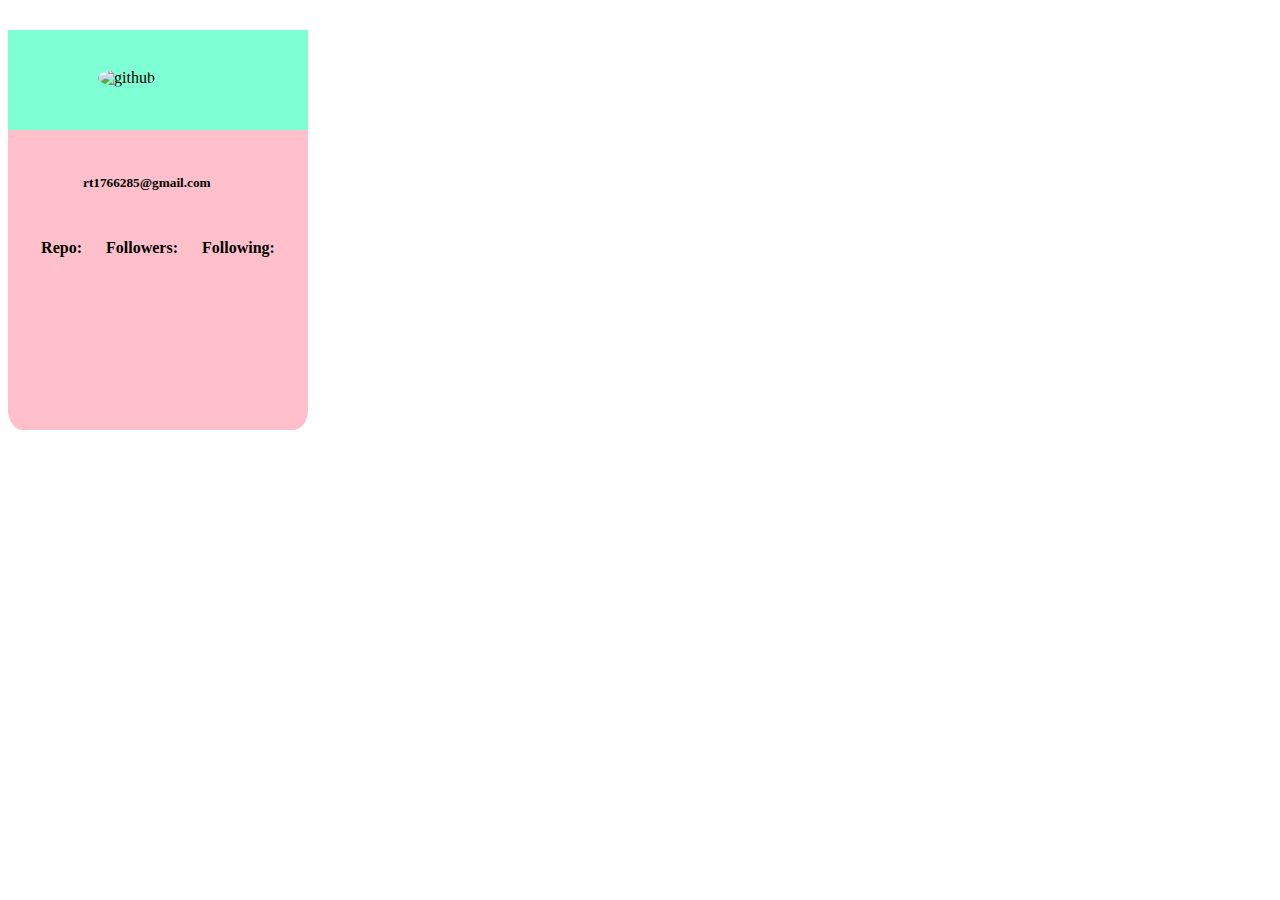
<file: GithubCard/index.html>
<!DOCTYPE html>
<html lang="en">
  <head>
    <meta charset="UTF-8" />
    <meta name="viewport" content="width=device-width, initial-scale=1.0" />
    <title>Document</title>
    <link rel="stylesheet" href="style.css" />
  </head>
  <body>
    <div class="container">
      <div class="card">
        <img id="img" alt="github" />
      </div>
      <div class="details">
        <h1 id="name"></h1>
        <h5 id="email">rt1766285@gmail.com</h5>
        <div class="repo">
          <p><strong>Repo:</strong> <span id="rep"></span></p>
          <p><strong>Followers:</strong> <span id="followers"></span></p>
          <p><strong>Following:</strong> <span id="following"></span></p>
        </div>
      </div>
    </div>
  </body>

  <script>
    const url = "https://api.github.com/users/VedantGuptaX";
    const hxr = new XMLHttpRequest();
    hxr.open("GET", url);

    hxr.onreadystatechange = function () {
      console.log(hxr.readyState);
      if (hxr.readyState === 4) {
        const data = JSON.parse(this.responseText);
        console.log(data);
        console.log(data.followers);
        let img = data.avatar_url;
        let name = data.name;
        let followers = data.followers;
        let following = data.following;
        let repository = data.public_repos;
        document.getElementById("img").setAttribute("src", img);
        document.getElementById("name").innerHTML = name;
        document.getElementById("rep").innerHTML = repository;
        document.getElementById("followers").innerHTML = followers;
        document.getElementById("following").innerHTML = following;
      }
    };

    hxr.send();
  </script>
</html>
</file>
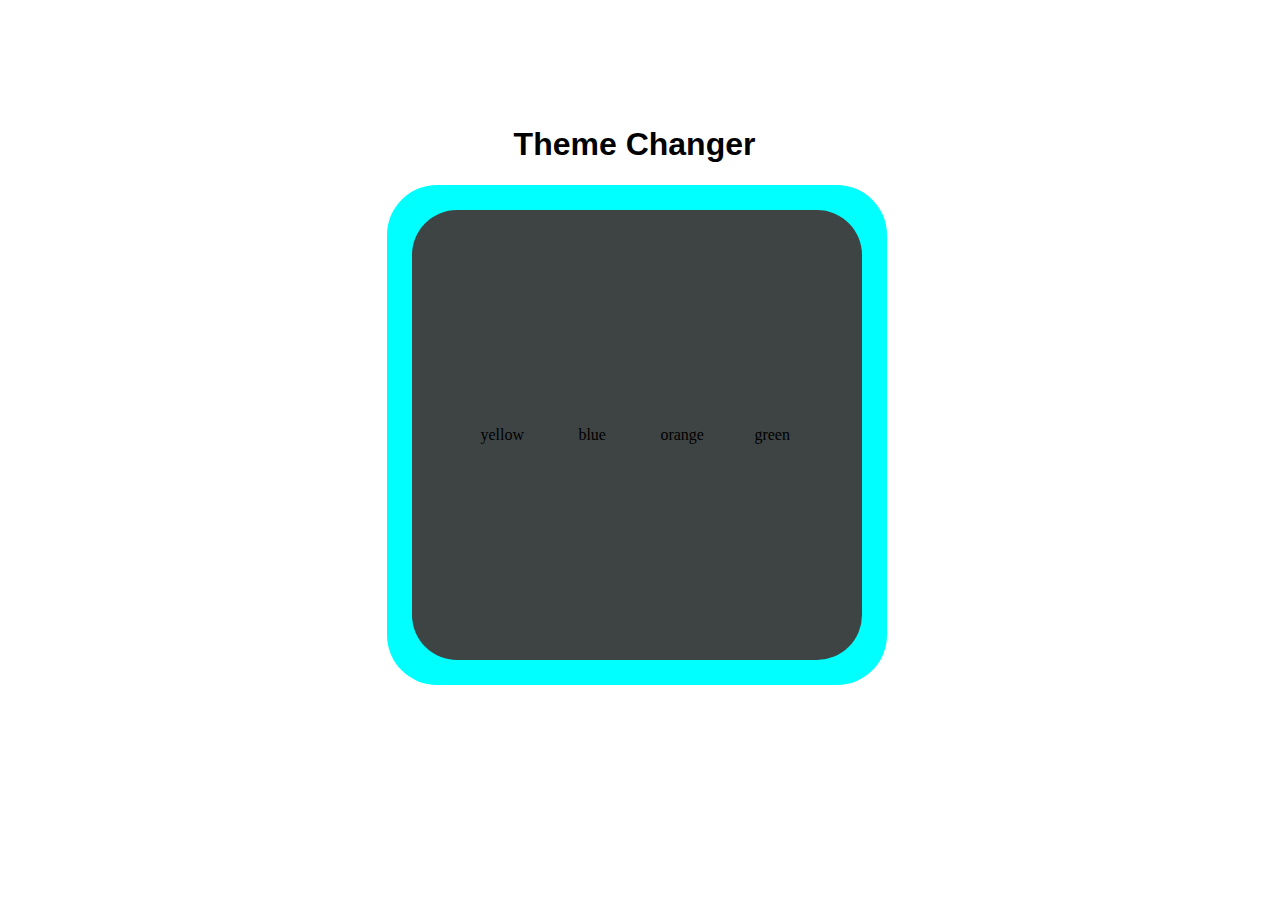
<file: projects/project1/index.html>
<!DOCTYPE html>
<html lang="en">
<head>
    <meta charset="UTF-8">
    <meta name="viewport" content="width=device-width, initial-scale=1.0">
    <title>Theme Changer</title>
    <link rel="stylesheet" href="style.css">
</head>
<body>

      <h1>Theme Changer</h1>
       <div class="container">
          <div class="color">
              <span id = "yellow">yellow</span>
              <span id = "blue">blue</span>
              <span id = "orange">orange</span>
              <span id = "green">green</span>
          </div>
       </div>
</body>

<script>
  
    function colorChanger(name,id){
        const div= document.getElementById(id);
        div.addEventListener('mouseenter',()=>{
            document.body.style.backgroundColor=name;
        })
        div.addEventListener('mouseleave',()=>{
            document.body.style.backgroundColor="white";
        })
    }

    colorChanger("yellow","yellow")
    colorChanger("blue","blue")
    colorChanger("orange","orange")
    colorChanger("green","green")
    
</script>
</html>
</file>
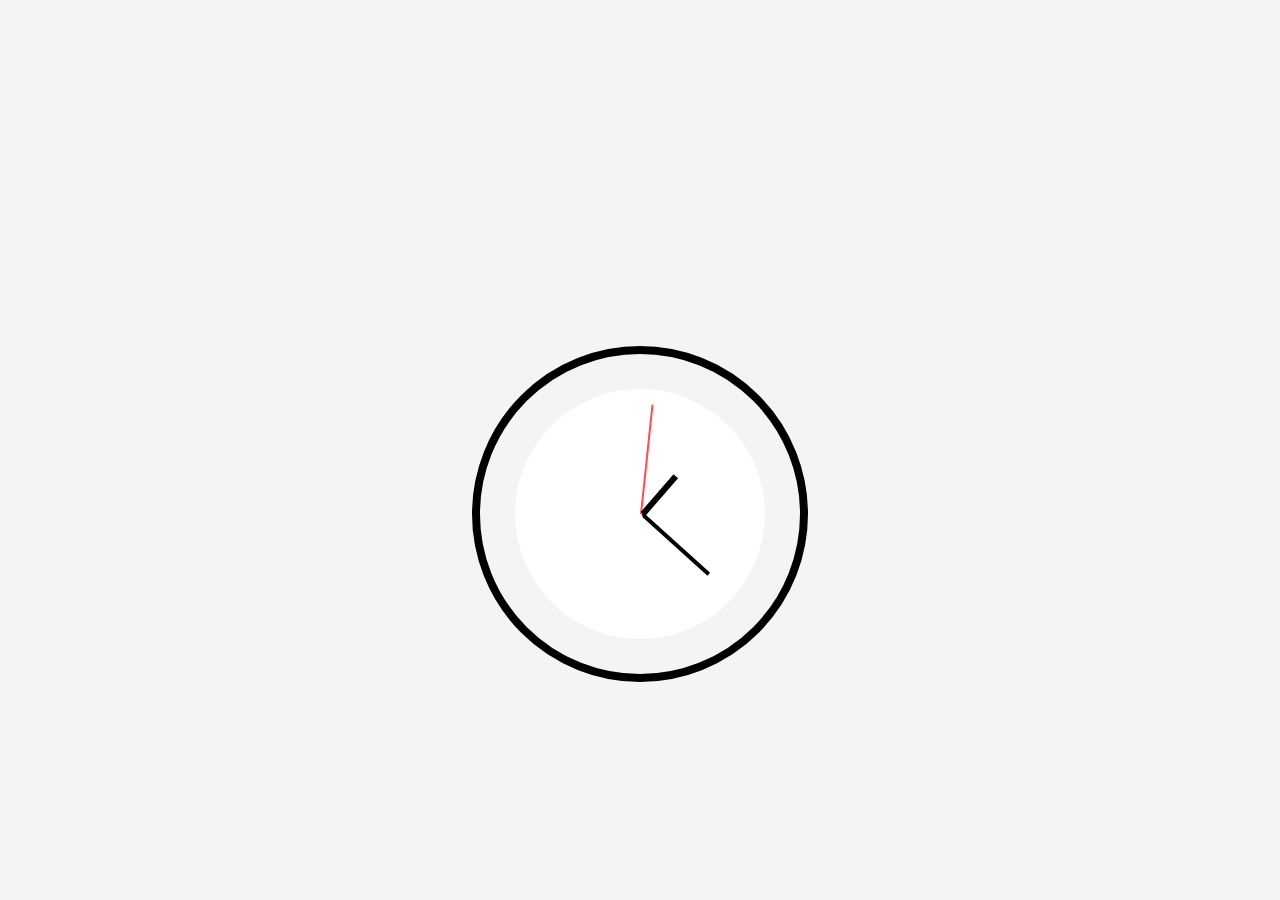
<file: projects/project2/index.html>
<!DOCTYPE html>
<html lang="en">
<head>
    <meta charset="UTF-8">
    <meta name="viewport" content="width=device-width, initial-scale=1.0">
    <title>Analog Clock</title>
    <link rel="stylesheet" href="style.css">
</head>
<body>

    <div class="clock">
       
        <div class="inner">  
        <div class="hand second" id="s"></div>
        <div class="hand hour" id ="h"></div>
        <div class="hand minute" id="m"></div>
        <div class="hand center"></div>
        </div>
    </div>
    
</body>

<script>
    function clock(){
      let date = new Date()
      let hours = date.getHours()
      let minutes = date.getMinutes()
      let seconds = date.getSeconds()
       

    const secondsDegrees = (seconds / 60) * 360;
    const minutesDegrees = (minutes / 60) * 360 + (seconds / 60) * 6;
    const hoursDegrees = (hours / 12) * 360 + (minutes / 60) * 30;


    document.getElementById("s").style.transform = `rotate(${secondsDegrees}deg)`;
    document.getElementById("h").style.transform = `rotate(${hoursDegrees}deg)`;
    document.getElementById("m").style.transform = `rotate(${minutesDegrees}deg)`;

    }

    setInterval(clock ,1000)
    clock()
</script>
</html>
</file>
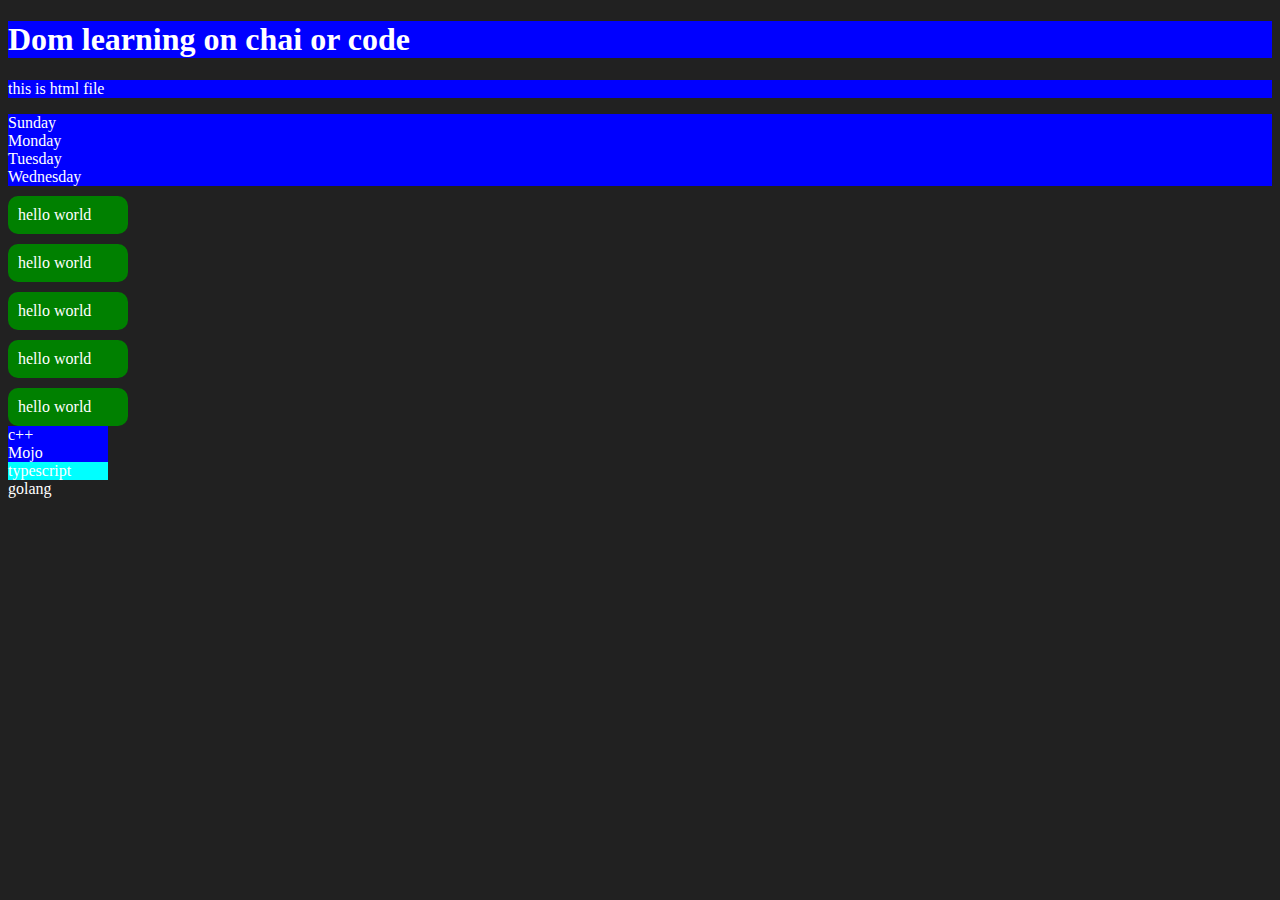
<file: Dom/one.html>
<!DOCTYPE html>
<html lang="en">
<head>
    <meta charset="UTF-8">
    <meta name="viewport" content="width=device-width, initial-scale=1.0">
    <title>Dom learning</title>
</head>
<body style="background-color: #212121; color : #fff">
    <div class="cl">
        <h1> Dom learning on chai or code</h1>
        <p>this is html file</p>
    <div class="list">Sunday</div>
    <div class="list">Monday</div>
    <div class="list">Tuesday</div>
    <div class="list">Wednesday</div>
</div>

<div class="language">
    <li>
        Javascript
    </li>
    
</div>

  
</body>
<script>

    const list = document.querySelector('.cl')
    console.log(list)
    console.log(list.children)

    for(let  i=0; i<list.children.length ; i++){
        list.children[i].style.backgroundColor ='blue' 
    }
   
   function f(){
    const div = document.createElement('div')
    div.className="main"
    div.id=Math.round(Math.random()*10+1)
    div.style.backgroundColor='green'

    div.style.width='100px'
    div.style.padding='10px'
    div.style.marginTop='10px'
    div.style.borderRadius="10px"
   const c=  document.createTextNode("Click me")
   div.appendChild(c)
  return document.body.appendChild(div);
   }

   for(let i=0; i<5 ;i++){
    const ele = f()
    ele.innerText="hello world"
   }

   function addLanguage(langName){

   const l= document.createElement('li');
   l.style.backgroundColor='cyan';
   l.style.width='100px'
   l.innerHTML= `${langName}`
   const lt = document.querySelector('.language')
    lt.appendChild(l);
    document.body.appendChild(lt);
    
   }
   addLanguage("python")
   addLanguage("typescript")


   function addOptiLanguage(langName){
    const li = document.createElement('li')
    li.appendChild(document.createTextNode(langName))
    document.querySelector('.language').appendChild(li)
   }
   addOptiLanguage('golang')


   //Edit

   const sl = document.querySelector("li:nth-child(2)")
   //sl.innerHTML="Mojo"
   const newli = document.createElement('li')
   newli.textContent = "Mojo"
   newli.style.backgroundColor='blue'
   newli.style.width='100px'
   sl.replaceWith(newli)


   const s = document.querySelector("li:nth-child(1)")
   //sl.innerHTML="Mojo"
   const newl = document.createElement('li')
   newl.textContent = "c++"
   newl.style.backgroundColor='blue'
   newl.style.width='100px'
   s.replaceWith(newl)



   





    
 

</script>
</html>
</file>
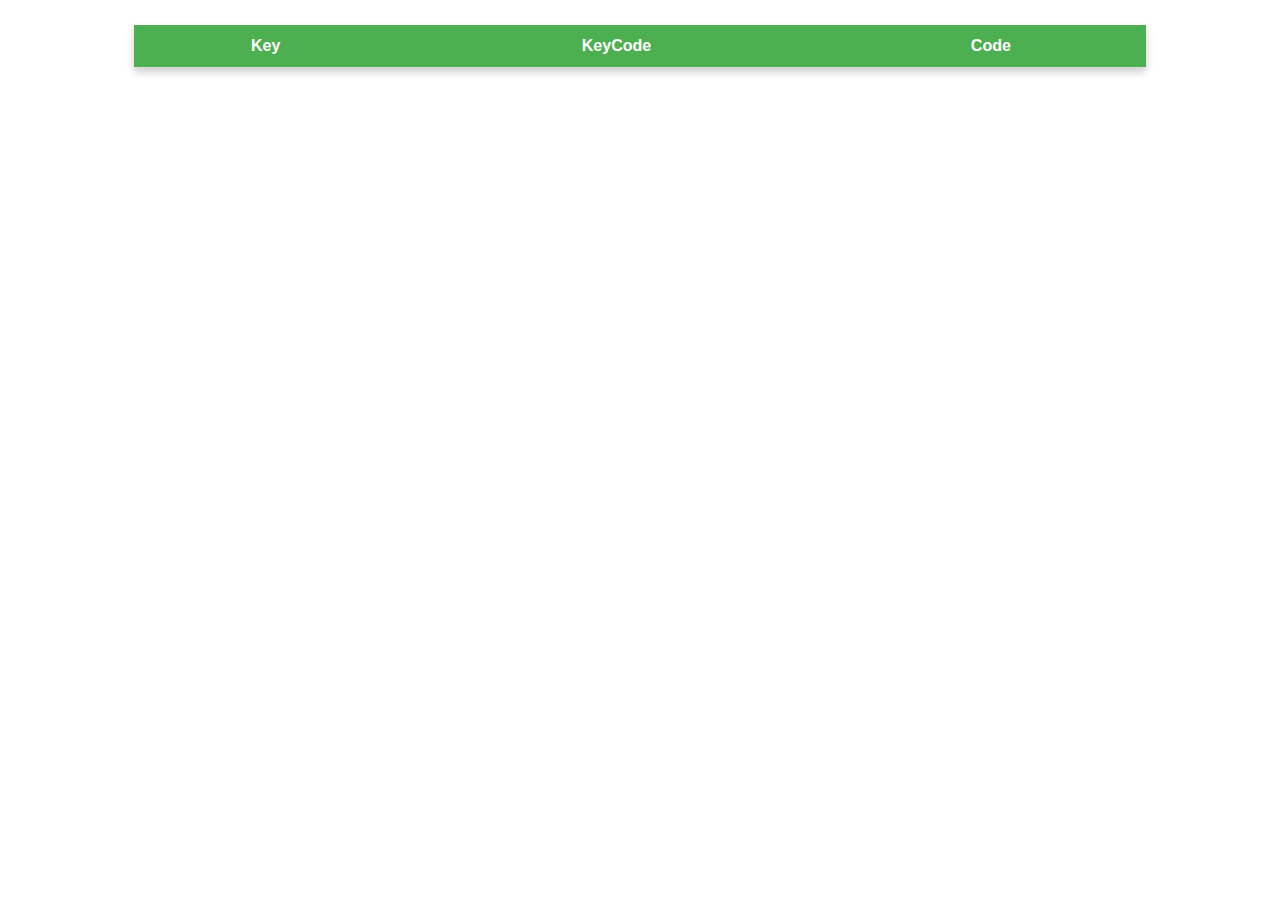
<file: eventsInJs/four.html>
<!DOCTYPE html>
<html lang="en">
<head>
    <meta charset="UTF-8">
    <meta name="viewport" content="width=device-width, initial-scale=1.0">
    <title>Key Event Table</title>
    
    <style>
       
        .insert {
            width: 80%;
            margin: 25px auto;
            border-collapse: collapse;
            font-family: Arial, sans-serif;
            box-shadow: 0 4px 8px rgba(0, 0, 0, 0.2);
        }

        
        .insert thead tr {
            background-color: #4CAF50;
            color: white;
            text-align: left;
            font-weight: bold;
        }

        
        .insert th, .insert td {
            padding: 12px 15px;
            border-bottom: 1px solid #ddd;
            text-align: center;
        }

       
        .insert tbody tr:nth-child(even) {
            background-color: #f2f2f2;
        }

       
        .insert tbody tr:hover {
            background-color: #e9f5f1;
        }

        
        .color {
            background-color: #009879;
            color: #ffffff;
        }
    </style>
</head>
<body>
    <table class="insert" id="tb">
        <thead>
            <tr class="color">
                <th>Key</th>
                <th>KeyCode</th>
                <th>Code</th>
            </tr>
        </thead>
        <tbody>
         
        </tbody>
    </table>

    <script>
        const insert = document.getElementById('tb').getElementsByTagName('tbody')[0];
        window.addEventListener('keydown', (e) => {
            insert.innerHTML += `<tr><td>${e.key==' ' ? "space":e.key}</td><td>${e.keyCode}</td><td>${e.code}</td></tr>`;
        });
    </script>
</body>
</html>
</file>
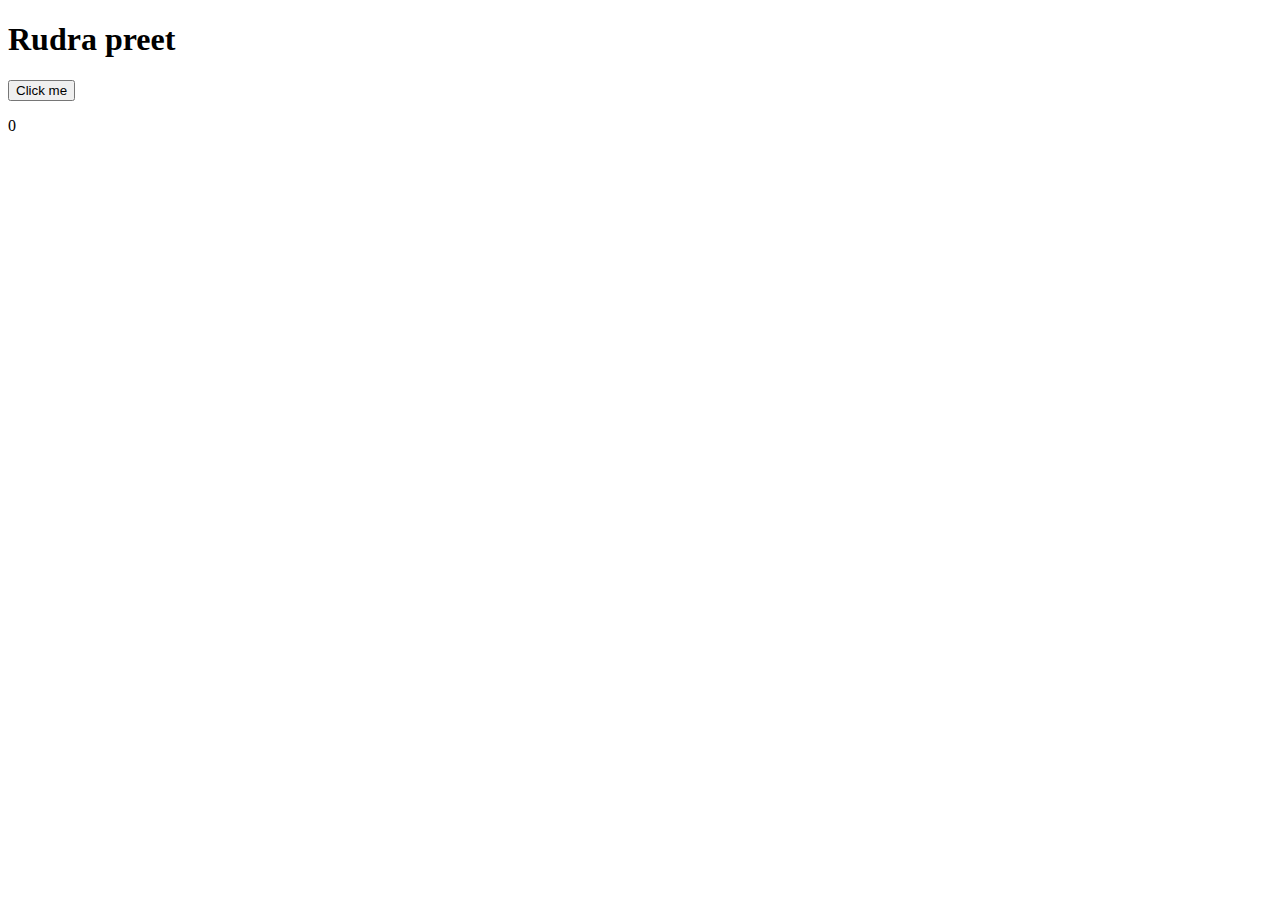
<file: eventsInJs/one.html>
<!DOCTYPE html>
<html lang="en">
<head>
    <meta charset="UTF-8">
    <meta name="viewport" content="width=device-width, initial-scale=1.0">
    <title>Synchounous</title>
    <link rel="stylesheet" href="style.css">
</head>
<body>
    <h1>Rudra preet</h1>
    <button id="btn">Click me</button> 
    <div class="counter">
        <p id="count">0</p>
    </div>


      
</body>

<script>
    function change(){
        document.querySelector('h1').innerHTML="rptiwarix"
    }
    function change1(){
        document.querySelector('h1').innerHTML="rudra preet"
    }
    document.getElementById('btn').addEventListener('click',()=>{
        let c= document.getElementById('count').innerHTML
        let ct = parseInt(c)
        ct++
        document.getElementById('count').innerHTML=ct;
        change1()
    });
    setInterval(change,2000)
</script>
</html>
</file>
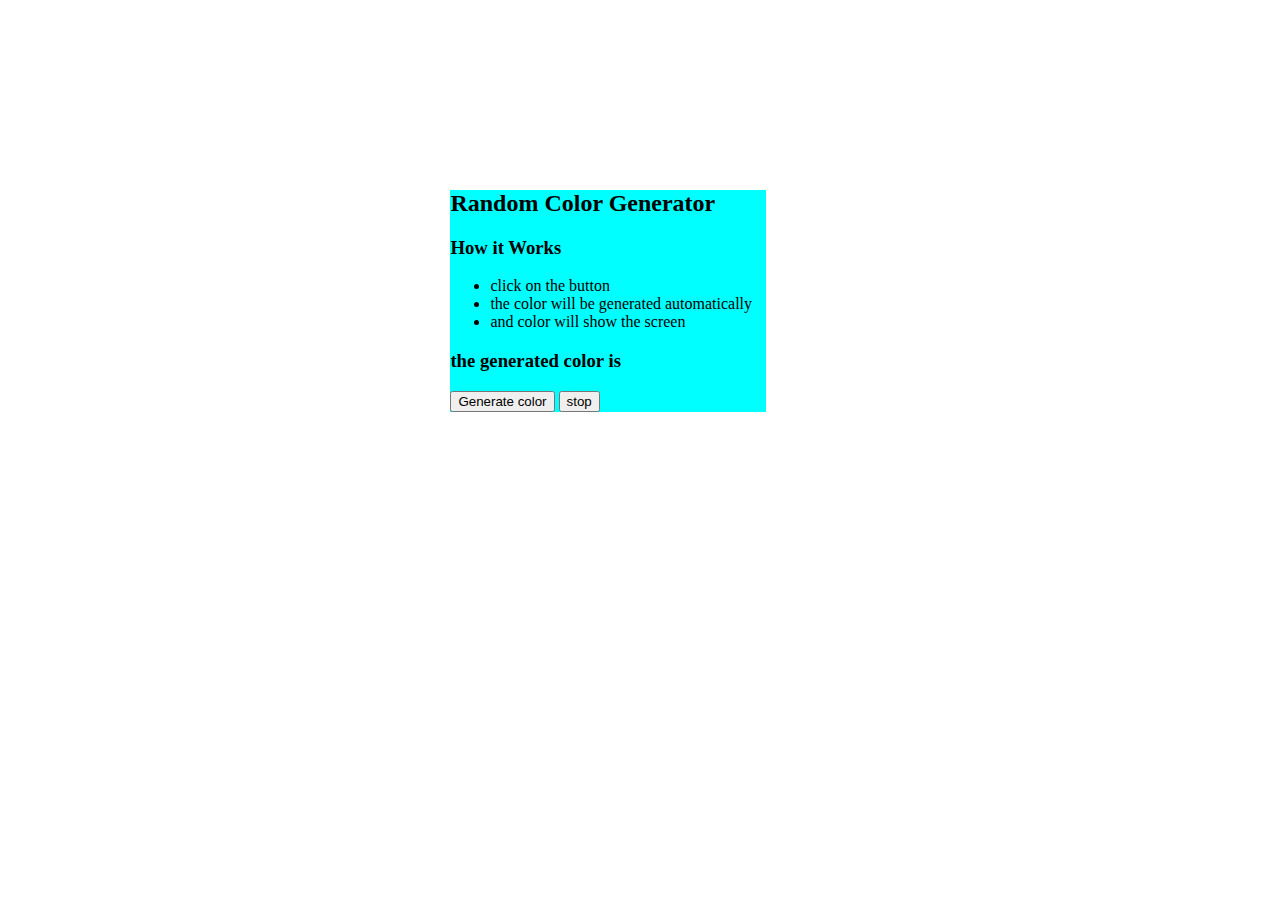
<file: eventsInJs/three.html>
<!DOCTYPE html>
<html lang="en">
<head>
    <meta charset="UTF-8">
    <meta name="viewport" content="width=device-width, initial-scale=1.0">
    <title>Random Color generator</title>
    <link rel="stylesheet" href="style.css">
</head>
<body>

    <div class="color" , id="box">
         <h2>Random Color Generator</h2>
         <h3>How it Works</h3>
         <ul class="list">
            <li>
                click on the button
            </li>
            <li>
               the color will be generated automatically
            </li>
            <li>
                and color will show the screen
            </li>
        </ul>
        <h3>the generated color is <span id="hex"> </span></h3>
        <button id="btn">Generate color</button>
        <button id="stop">stop</button>
    </div>

    
</body>

<script>
    let hex;
    let intervalId;

    function getRandomHexColor() {
        return `#${Math.floor(Math.random() * 16777215).toString(16).padStart(6, '0')}`;
    } 
    

    

    function implement(){
         hex = getRandomHexColor();
        document.getElementById('hex').innerHTML=hex;
        document.getElementById('box').style.backgroundColor=hex;   
    }
    function start(){
      intervalId=  setInterval(implement,100)
    }


    document.getElementById('btn').addEventListener('click',start)
    document.getElementById('stop').addEventListener('click',()=>{
        clearInterval(intervalId)
    })

    



</script>


</html>
</file>
<file: GithubCard/style.css>
.container{
    width: 300px;
    height:400px;
    background-color: pink;
    border-radius: 5%;
}
.card{
    width:300px;
    height:100px;
    margin-top: 10%;
    background-color: aquamarine;
    
   
}
#img{
    margin-top: 13%;
    margin-left: 30%;
    height: 100px;
    border-radius: 50%; 
        
}
.details{
    width: 100%;
    height: 100%;
    
}
#name,#email{
   margin-top: 15%;
   margin-left: 16%;
}
#email{
    margin-top: 3%;
    margin-left: 25%;
}

.repo{
    width: 80%;
    height: 70px;
    margin-left: 10%;
    display: flex;
    border-radius: 2%;
    gap: 10%;
    align-items: center;
    justify-content: center;
    
}
.repo p {
    margin: 0;              
}
</file>
<file: projects/project1/style.css>
.container{
    width :500px;
    height :500px;
    background-color: aqua;
    
    margin-left: 30%;
    border-radius: 10%;
    display: flex;
    position: relative;
}
.color{
    position: absolute;
    background-color: #3e4444;
    width: 90%;
    height: 90%;
    display: flex;
    border-radius: 10%;
    top: 50%;
    left: 50%;
    transform: translate(-50%, -50%);
    justify-content: center;
    align-items: center;
    
}
#yellow{
    width:20%;
    height:20%;
    align-items: center;
    justify-content: center;
    display: flex;
    transition: background-color 0.3s ease;
    
}
h1{
    margin-top: 10%;
    margin-left: 40%;
    font-family: 'Segoe UI', Tahoma, Geneva, Verdana, sans-serif;
}

#yellow:hover {
    background-color: yellow;
}
#blue:hover {
    background-color: blue;
}
#orange:hover {
    background-color: orange;
}
#green:hover {
    background-color: green;
}


body {
    transition: background-color 0.3s ease;
}
body {
    transition: background-color 0.3s ease;
}
body {
    transition: background-color 0.3s ease;
}
body {
    transition: background-color 0.3s ease;
}

#blue{
    width:20%;
    height:20%;
   
    align-items: center;
    justify-content: center;
    display: flex;
    transition: background-color 0.3s ease;
}
#orange{
    width:20%;
    height:20%;
    align-items: center;
    justify-content: center;
    display: flex;

    transition: background-color 0.3s ease;
}
#green{
    width:20%;
    height:20%;
    
    align-items: center;
    justify-content: center;
    display: flex;
    transition: background-color 0.3s ease;
}
</file>
<file: projects/project2/style.css>
.clock{
    width: 300px;
    height: 300px;
    border-radius: 50%;
    margin-top: 10%;
    position: relative; 
    border: 8px solid black;  
    padding: 10px;
}

body {
    align-items: center;
    justify-content: center;
    display: flex;
    height: 100vh; 
    margin: 0;
    background-color: #f4f4f4; 
}
.inner{

    position: absolute;
    width: 250px;
    height: 250px;
    background-color: white;
    border-radius: 50%;
    top:50%;
    left:50%;
    transform: translate(-50%, -50%); 
    
   
}
.center{
    position: absolute;
    width:5px;
    height : 5px;
    background-color: black;
    top:50%;
    left:50%;
    transform: translate(-50%, -50%);
    border-radius: 50%; 
 
    
}

.hand {
    position: absolute;
    bottom: 50%;
    left: 50%;
    background: #fff;
    transform-origin: bottom;
    transform: translateX(-50%);
}

.second{
    width:2px;
    height:110px;
    background: #ff4d4d;
}
.minute{
    width:4px;
    height:90px;
    background: black;
}
.hour{
    width:6px;
    height:50px;
    background: black;
}
</file>
<file: eventsInJs/style.css>
.color{
    width: 25%;
    margin-top: 15%;
    margin-left: 35%;
    background-color: aqua;
    justify-content: center;
}
</file>
